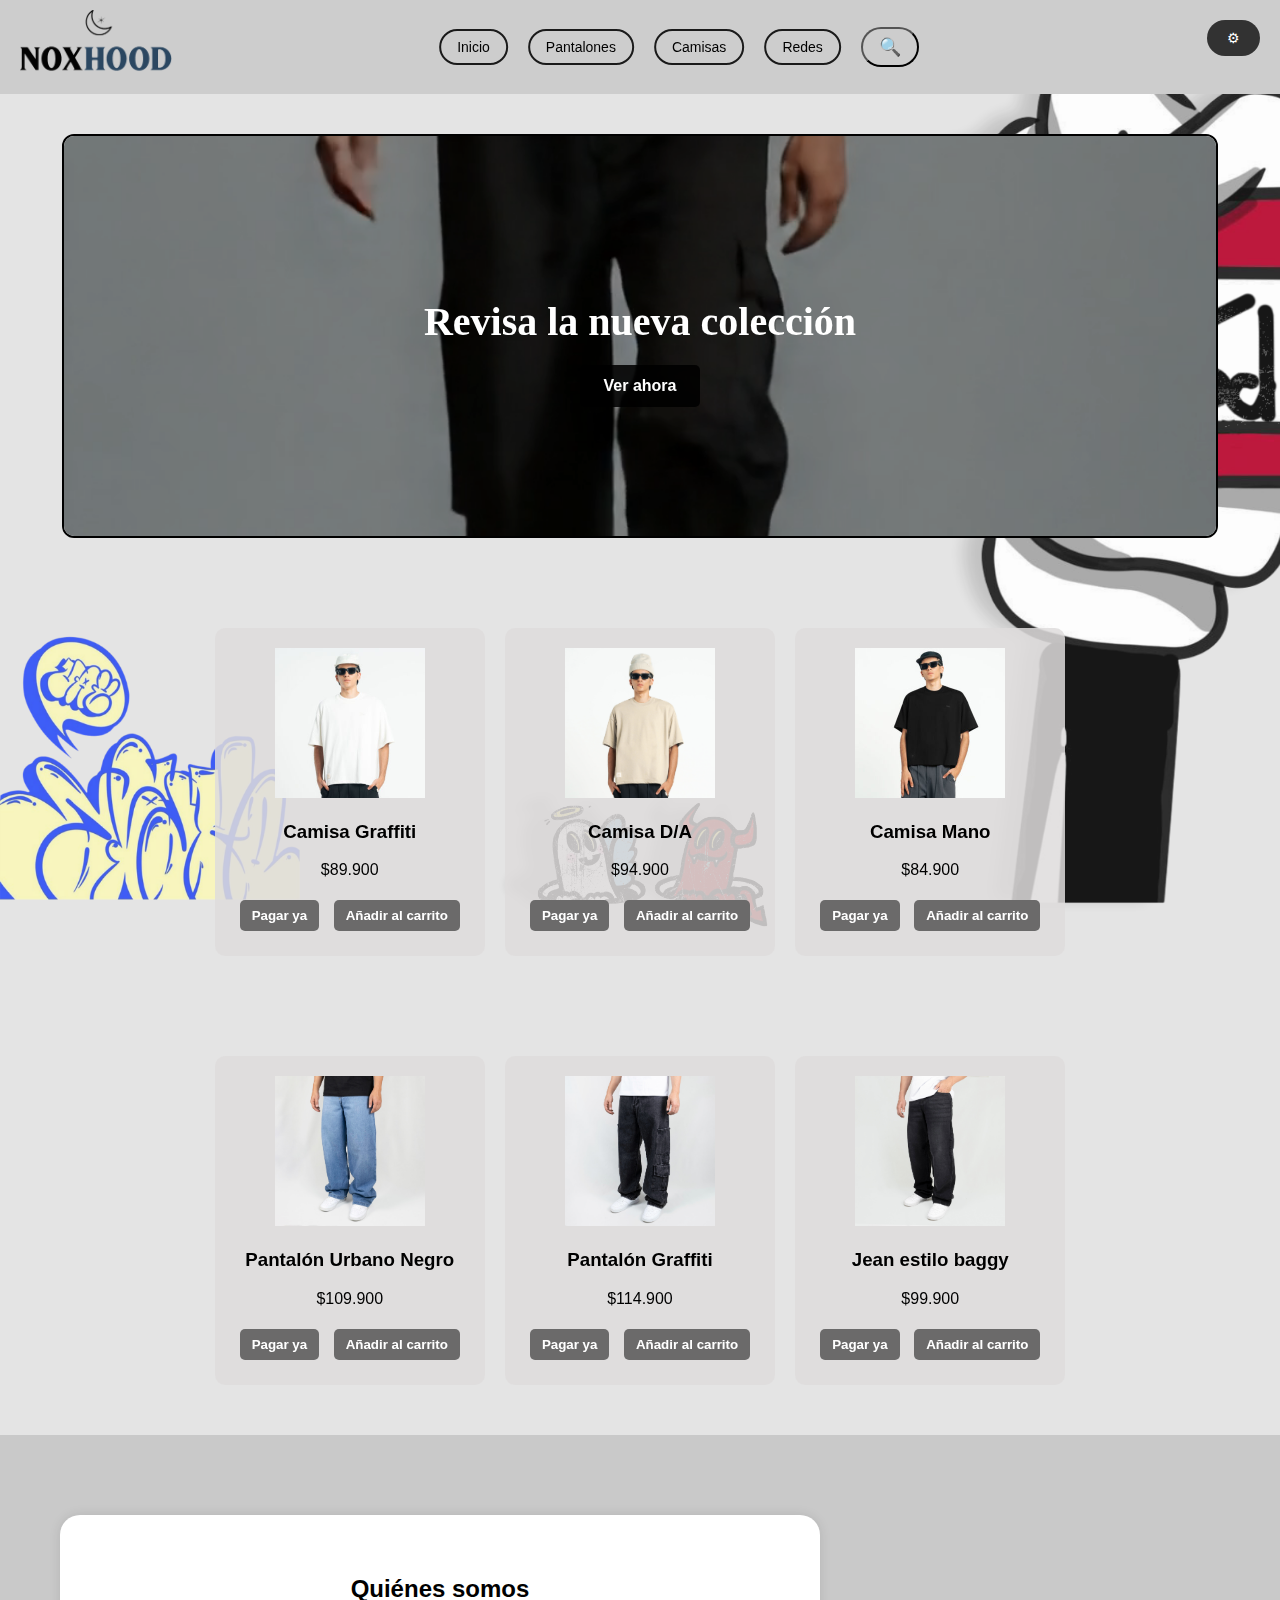
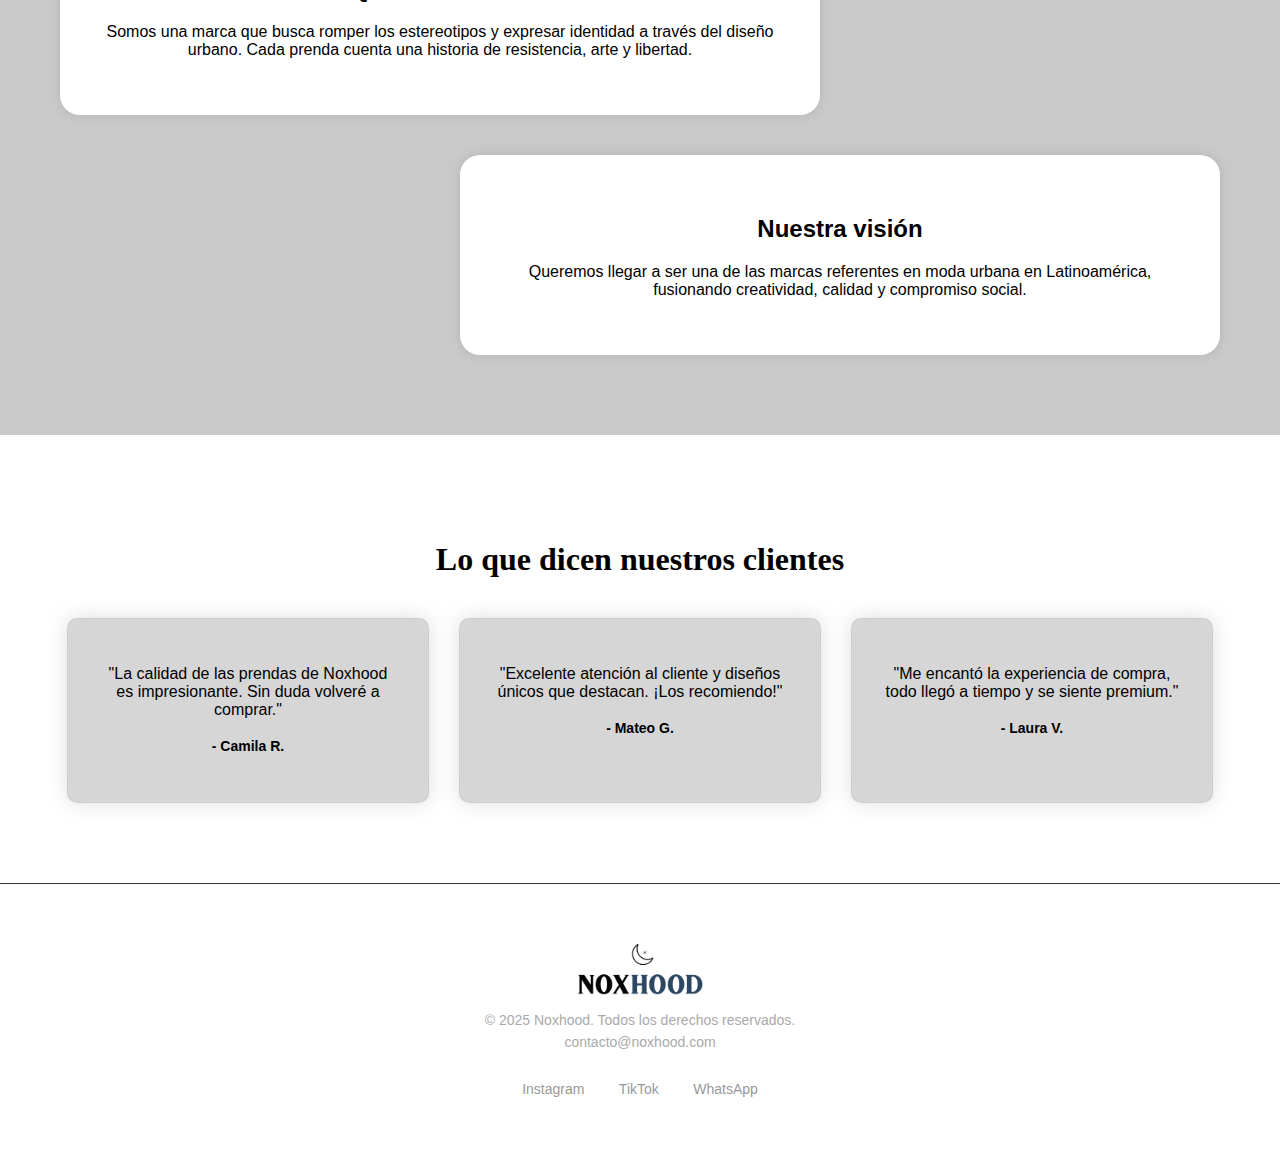
<file: index.html>
<!DOCTYPE html>
<html lang="es">
<head>
  <meta charset="UTF-8">
  <meta name="viewport" content="width=device-width, initial-scale=1.0">
  <title>Noxhood</title>
  <link rel="icon" href="Imagenes/Moon.png">
  <link rel="stylesheet" href="estilo_noxhood.css">
</head>
<body>

<header>
  <div class="logo-container">
    <img src="Imagenes/logo_oscuro.png" alt="Logo Noxhood" class="logo" id="logo-header">
  </div>

  <nav class="nav-buttons">
    <button onclick="location.href='index.html'">Inicio</button>
    <button onclick="location.href='pantalones.html'">Pantalones</button>
    <button onclick="location.href='camisas.html'">Camisas</button>
    <button onclick="location.href='redes.html'">Redes</button>
  </nav>

  <div class="header-right">
    <div class="search-box">
      <button class="search-toggle" aria-label="Buscar">🔍</button>
      <input type="text" placeholder="Search">
    </div>
  </div>

      <!-- Botón que abre el menú -->
    <div class="dropdown">
      <button class="dropdown-toggle">⚙</button>
      <div class="dropdown-menu">
        <div class="font-size-controls">
          <button id="increase-font">A+</button>
          <button id="decrease-font">A-</button>
        </div>
        <button id="modo-btn">🌙 Modo oscuro</button>
      </div>
</header>
<!-- Banner con video -->
    <section class="video-banner">
      <video autoplay muted loop playsinline>
        <source src="Videos/Video.mp4" type="video/mp4" />
        Tu navegador no soporta el video.
      </video>
      <div class="video-overlay">
        <h2>Revisa la nueva colección</h2>
        <a href="#productos" class="boton-negro">Ver ahora</a>
      </div>
    </section>

    <!-- Sección de camisas -->
    <section id="camisas" class="productos">
      <div class="producto">
        <img src="Imagenes/camisa1.jpg" alt="Camisa Graffiti">
        <h3>Camisa Graffiti</h3>
        <p>$89.900</p>
        <div class="botones">
          <button class="btn">Pagar ya</button>
          <button class="btn">Añadir al carrito</button>
        </div>
      </div>
      <div class="producto">
        <img src="Imagenes/camisa2.jpg" alt="Camisa D/A">
        <h3>Camisa D/A</h3>
        <p>$94.900</p>
        <div class="botones">
          <button class="btn">Pagar ya</button>
          <button class="btn">Añadir al carrito</button>
        </div>
      </div>
      <div class="producto">
        <img src="Imagenes/camisa3.jpg" alt="Camisa Mano">
        <h3>Camisa Mano</h3>
        <p>$84.900</p>
        <div class="botones">
          <button class="btn">Pagar ya</button>
          <button class="btn">Añadir al carrito</button>
        </div>
      </div>
    </section>

    <!-- Sección de pantalones -->
    <section id="pantalones" class="productos">
      <div class="producto">
        <img src="Imagenes/cargo1.jpg" alt="Pantalón Urbano Negro">
        <h3>Pantalón Urbano Negro</h3>
        <p>$109.900</p>
        <div class="botones">
          <button class="btn">Pagar ya</button>
          <button class="btn">Añadir al carrito</button>
        </div>
      </div>
      <div class="producto">
        <img src="Imagenes/cargo2.jpg" alt="Pantalón Graffiti">
        <h3>Pantalón Graffiti</h3>
        <p>$114.900</p>
        <div class="botones">
          <button class="btn">Pagar ya</button>
          <button class="btn">Añadir al carrito</button>
        </div>
      </div>
      <div class="producto">
        <img src="Imagenes/cargo3.jpg" alt="Pantalón Clásico Street">
        <h3>Jean estilo baggy</h3>
        <p>$99.900</p>
        <div class="botones">
          <button class="btn">Pagar ya</button>
          <button class="btn">Añadir al carrito</button>
        </div>
      </div>
    </section>

<!-- Imágenes de fondo -->
    <img src="Imagenes/grafiti.png" class="fondo-grafiti" alt="">
    <img src="Imagenes/diablo-angel.png" class="fondo-diablo" alt="">
    <img src="Imagenes/Mano_noxhood.png" class="fondo-mano" alt="">

     <!-- Sección "Quiénes somos y visión" -->
  <section class="quienes-somos">
    <div class="cuadro-info izquierda">
      <h2>Quiénes somos</h2>
      <p>Somos una marca que busca romper los estereotipos y expresar identidad a través del diseño urbano. Cada prenda cuenta una historia de resistencia, arte y libertad.</p>
    </div>

    <div class="cuadro-info derecha">
      <h2>Nuestra visión</h2>
      <p>Queremos llegar a ser una de las marcas referentes en moda urbana en Latinoamérica, fusionando creatividad, calidad y compromiso social.</p>
    </div>
  </section>

  <section class="testimonios">
      <h2>Lo que dicen nuestros clientes</h2>
      <div class="testimonios-contenedor">
        <div class="testimonio testimonio1">
          <p>"La calidad de las prendas de Noxhood es impresionante. Sin duda volveré a comprar."</p>
         <h4>- Camila R.</h4>
        </div>

        <div class="testimonio testimonio2">
          <p>"Excelente atención al cliente y diseños únicos que destacan. ¡Los recomiendo!"</p>
          <h4>- Mateo G.</h4>
      </div>

        <div class="testimonio testimonio3">
          <p>"Me encantó la experiencia de compra, todo llegó a tiempo y se siente premium."</p>
          <h4>- Laura V.</h4>
        </div>
      </div>
  </section>

  <footer class="footer-noxhood">

    <div class="footer-contenido">
      <img src="Imagenes/logo_oscuro.png" alt="Logo Noxhood" class="logo" id="logo-footer">
    </div>
    <div class="footer-info">
      <p>© 2025 Noxhood. Todos los derechos reservados.</p>
      <p>contacto@noxhood.com</p>
    </div>

    <div class="footer-redes">
      <a href="#">Instagram</a>
      <a href="#">TikTok</a>
      <a href="#">WhatsApp</a>
    </div>
  </footer>
</body>
<script src="script.js"></script>
</html>
</file>
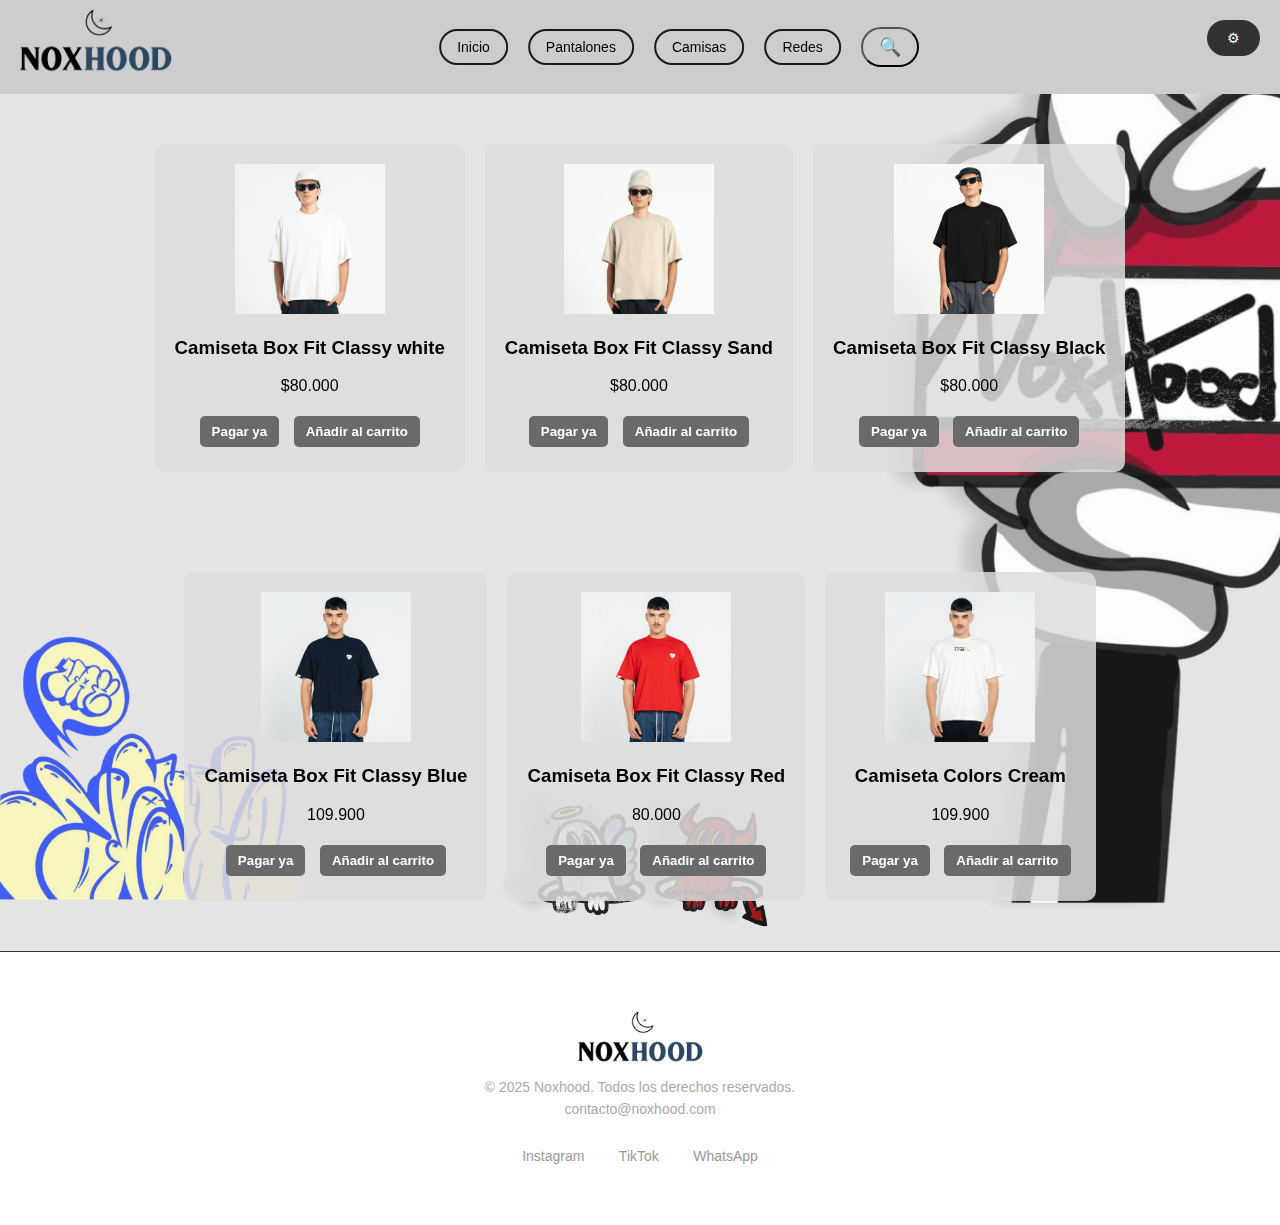
<file: Camisas.html>
<!DOCTYPE html>
<html lang="es">
<head>
    <meta charset="UTF-8">
    <meta name="viewport" content="width=device-width, initial-scale=1.0">
    <title>Pantalones - Noxhood</title>
    <link rel="icon" href="Imagenes/Moon.png">
    <link rel="stylesheet" href="estilo_noxhood.css">
</head>
<body>

    <!-- HEADER -->
<header>
  <div class="logo-container">
    <img src="Imagenes/logo_oscuro.png" alt="Logo Noxhood" class="logo" id="logo-header">
  </div>

  <nav class="nav-buttons">
        <button onclick="location.href='index.html'">Inicio</button>
    <button onclick="location.href='pantalones.html'">Pantalones</button>
    <button onclick="location.href='camisas.html'">Camisas</button>
    <button onclick="location.href='redes.html'">Redes</button>
  </nav>

  <div class="header-right">
    <div class="search-box">
      <button class="search-toggle" aria-label="Buscar">🔍</button>
      <input type="text" placeholder="Search">
    </div>
  </div>

    <!-- Botón que abre el menú -->
    <div class="dropdown">
      <button class="dropdown-toggle">⚙</button>
      <div class="dropdown-menu">
        <button id="modo-btn">🌙 Modo oscuro</button>
        <div class="font-size-controls">
          <button id="increase-font">A+</button>
          <button id="decrease-font">A-</button>
        </div>
      </div>
    </div>
  </div>
</header>

    <!-- CONTENIDO -->

    <section id="camisas" class="productos">
        <div class="producto">
            <img src="Imagenes/camisa1.jpg" alt="Camiseta Box Fit Classy">
            <h3>Camiseta Box Fit Classy white</h3>
            <p>$80.000</p>
            <div class="botones">
                <button class="btn">Pagar ya</button>
                <button class="btn">Añadir al carrito</button>
            </div>
        </div>
        <div class="producto">
            <img src="Imagenes/camisa2.jpg" alt="Pantalón Graffiti">
            <h3>Camiseta Box Fit Classy Sand</h3>
            <p>$80.000</p>
            <div class="botones">
                <button class="btn">Pagar ya</button>
                <button class="btn">Añadir al carrito</button>
            </div>
        </div>
        <div class="producto">
            <img src="Imagenes/camisa3.jpg" alt="Pantalón Clásico Street">
            <h3>Camiseta Box Fit Classy Black</h3>
            <p>$80.000</p>
            <div class="botones">
                <button class="btn">Pagar ya</button>
                <button class="btn">Añadir al carrito</button>
            </div>
        </div>
    </section>
    <section id="pantalones" class="productos">
        <div class="producto">
            <img src="Imagenes/camisa4.jpg" alt="Jean baggy prelavado">
            <h3>Camiseta Box Fit Classy Blue</h3>
            <p>109.900</p>
            <div class="botones">
                <button class="btn">Pagar ya</button>
                <button class="btn">Añadir al carrito</button>
            </div>
        </div>
        <div class="producto">
            <img src="Imagenes/camisa5.jpg" alt="Jean baggy prelavado">
            <h3>Camiseta Box Fit Classy Red </h3>
            <p>80.000</p>
            <div class="botones">
                <button class="btn">Pagar ya</button>
                <button class="btn">Añadir al carrito</button>
            </div>
        </div> 
        <div class="producto">
            <img src="Imagenes/camisa6.jpg" alt="Jean baggy azul">
            <h3>Camiseta Colors Cream</h3>
            <p>109.900</p>
            <div class="botones">
                <button class="btn">Pagar ya</button>
                <button class="btn">Añadir al carrito</button>
            </div>   
        </div>
    </section>

<!-- Imágenes de fondo -->
    <img src="Imagenes/grafiti.png" class="fondo-grafiti" alt="">
    <img src="Imagenes/diablo-angel.png" class="fondo-diablo" alt="">
    <img src="Imagenes/Mano_noxhood.png" class="fondo-mano" alt="">

   <footer class="footer-noxhood">
  <div class="footer-contenido">
     </div>
            <img src="Imagenes/logo_oscuro.png" alt="Logo Noxhood" class="logo" id="logo-footer">
        </div>
    <div class="footer-info">
      <p>© 2025 Noxhood. Todos los derechos reservados.</p>
      <p>contacto@noxhood.com</p>
    </div>
    
    <div class="footer-redes">
      <a href="#">Instagram</a>
      <a href="#">TikTok</a>
      <a href="#">WhatsApp</a>
    </div>
  </div>
</footer>
</body>
<script src="script.js"></script>
</html>
</file>
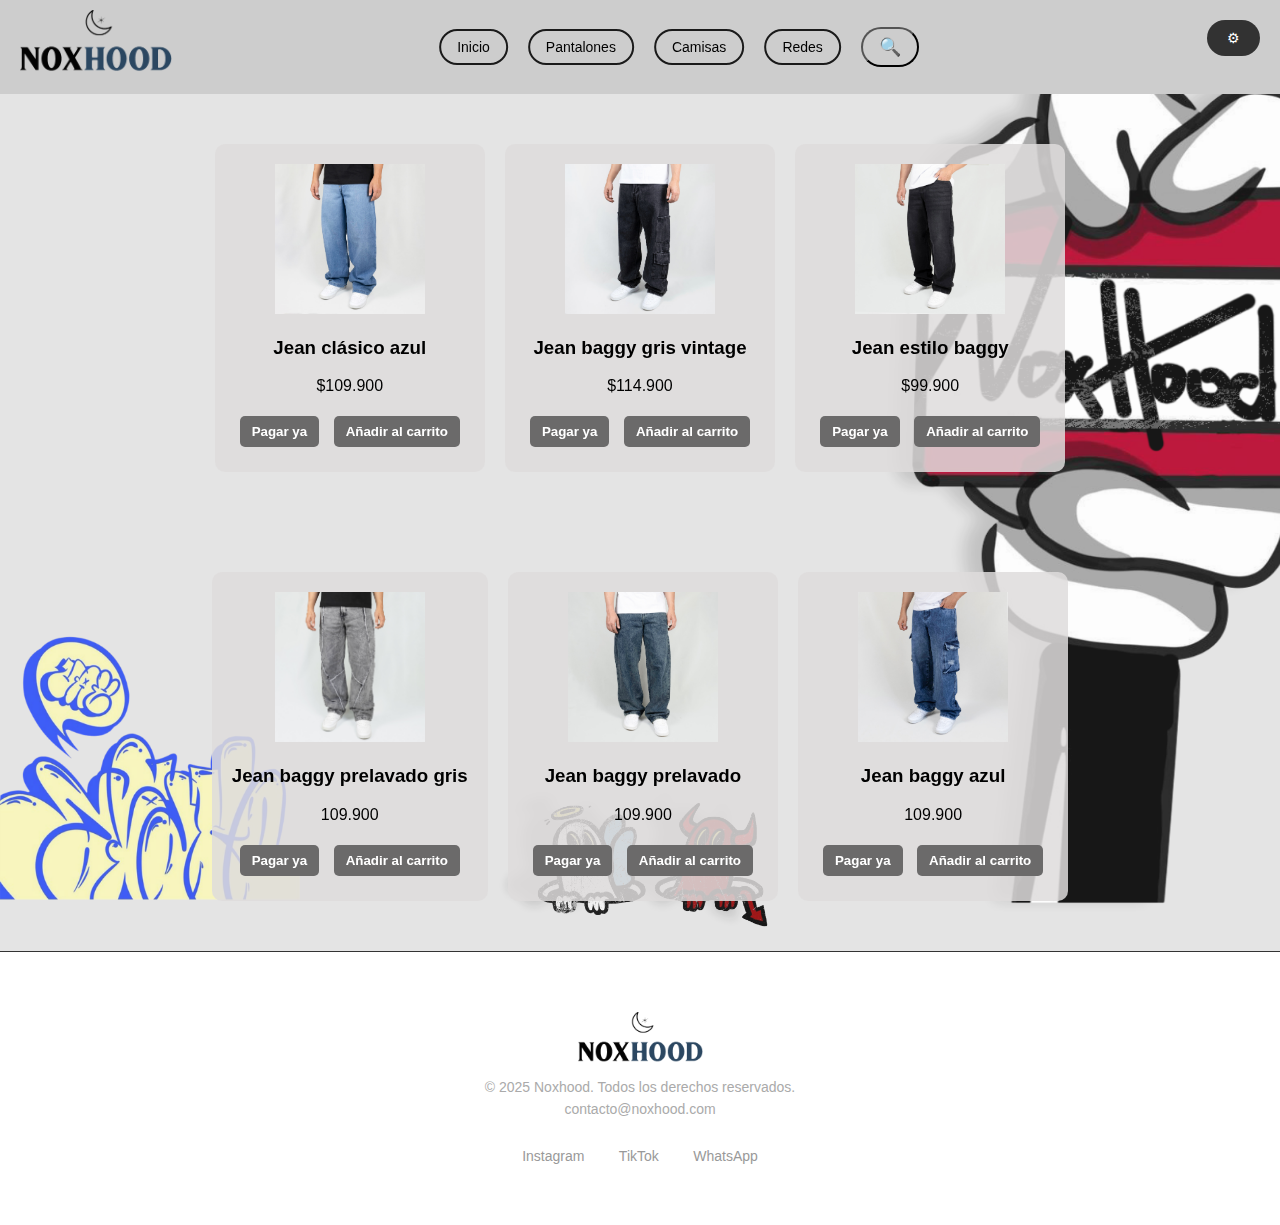
<file: Pantalones.html>
<!DOCTYPE html>
<html lang="es">
<head>
    <meta charset="UTF-8">
    <meta name="viewport" content="width=device-width, initial-scale=1.0">
    <title>Pantalones - Noxhood</title>
    <link rel="icon" href="Imagenes/Moon.png">
    <link rel="stylesheet" href="estilo_noxhood.css">
</head>
<body>

    <!-- HEADER -->
<header>
  <div class="logo-container">
    <img src="Imagenes/logo_oscuro.png" alt="Logo Noxhood" class="logo" id="logo-header">
  </div>

  <nav class="nav-buttons">
    <button onclick="location.href='index.html'">Inicio</button>
    <button onclick="location.href='pantalones.html'">Pantalones</button>
    <button onclick="location.href='camisas.html'">Camisas</button>
    <button onclick="location.href='redes.html'">Redes</button>
  </nav>

  <div class="header-right">
    <div class="search-box">
      <button class="search-toggle" aria-label="Buscar">🔍</button>
      <input type="text" placeholder="Search">
    </div>
  </div>

    <!-- Botón que abre el menú -->
    <div class="dropdown">
      <button class="dropdown-toggle">⚙</button>
      <div class="dropdown-menu">
        <button id="modo-btn">🌙 Modo oscuro</button>
        <div class="font-size-controls">
          <button id="increase-font">A+</button>
          <button id="decrease-font">A-</button>
        </div>
      </div>
    </div>
  </div>
</header>

    <!-- CONTENIDO -->
    <section id="pantalones" class="productos">
        <div class="producto">
            <img src="Imagenes/cargo1.jpg" alt="Pantalón Urbano Negro">
            <h3>Jean clásico azul</h3>
            <p>$109.900</p>
            <div class="botones">
                <button class="btn">Pagar ya</button>
                <button class="btn">Añadir al carrito</button>
            </div>
        </div>
        <div class="producto">
            <img src="Imagenes/cargo2.jpg" alt="Pantalón Graffiti">
            <h3>Jean baggy gris vintage</h3>
            <p>$114.900</p>
            <div class="botones">
                <button class="btn">Pagar ya</button>
                <button class="btn">Añadir al carrito</button>
            </div>
        </div>
        <div class="producto">
            <img src="Imagenes/cargo3.jpg" alt="Pantalón Clásico Street">
            <h3>Jean estilo baggy</h3>
            <p>$99.900</p>
            <div class="botones">
                <button class="btn">Pagar ya</button>
                <button class="btn">Añadir al carrito</button>
            </div>
        </div>
    </section>
    <section id="pantalones" class="productos">
        <div class="producto">
            <img src="Imagenes/cargo4.jpg" alt="Jean baggy prelavado">
            <h3>Jean baggy prelavado gris</h3>
            <p>109.900</p>
            <div class="botones">
                <button class="btn">Pagar ya</button>
                <button class="btn">Añadir al carrito</button>
            </div>
        </div>
        <div class="producto">
            <img src="Imagenes/cargo5.jpg" alt="Jean baggy prelavado">
            <h3>Jean baggy prelavado </h3>
            <p>109.900</p>
            <div class="botones">
                <button class="btn">Pagar ya</button>
                <button class="btn">Añadir al carrito</button>
            </div>
        </div> 
        <div class="producto">
            <img src="Imagenes/cargo6.jpg" alt="Jean baggy azul">
            <h3>Jean baggy azul</h3>
            <p>109.900</p>
            <div class="botones">
                <button class="btn">Pagar ya</button>
                <button class="btn">Añadir al carrito</button>
            </div>   
        </div>
    </section>

<!-- Imágenes de fondo -->
    <img src="Imagenes/grafiti.png" class="fondo-grafiti" alt="">
    <img src="Imagenes/diablo-angel.png" class="fondo-diablo" alt="">
    <img src="Imagenes/Mano_noxhood.png" class="fondo-mano" alt="">

   <footer class="footer-noxhood">
  <div class="footer-contenido">
     </div>
            <img src="Imagenes/logo_oscuro.png" alt="Logo Noxhood" class="logo" id="logo-footer">
        </div>
    <div class="footer-info">
      <p>© 2025 Noxhood. Todos los derechos reservados.</p>
      <p>contacto@noxhood.com</p>
    </div>
    
    <div class="footer-redes">
      <a href="#">Instagram</a>
      <a href="#">TikTok</a>
      <a href="#">WhatsApp</a>
    </div>
  </div>
</footer>
   

</body>
<script src="script.js"></script>
</html>
</file>
<file: estilo_noxhood.css>
body {
    font-family: 'Inter', sans-serif;
    margin: 0;
    padding: 0;
    background-color: rgb(228, 228, 228);
    color: black;
    position: relative;
    overflow-x: hidden;
    transition: background-color 0.3s ease, color 0.3s ease;
}

/* Modo oscuro */
body.modo-oscuro {
    background-color: #000000;
    color: white;
}

header {
    width: 100%;
    margin: 0;
    padding: 10px 20px;
    top: 0;
    left: 0;
    right: 0;
    background-color: rgb(205, 205, 205);
    display: flex;
    justify-content: space-between;
    align-items: center;
    z-index: 1000;
    box-sizing: border-box;
}

body.modo-oscuro header {
  background-color: #444;
}

.logo-container img {
    height: 70px;
}

.nav-buttons {
  position: absolute;
  left: 50%;
  transform: translateX(-50%);
  display: flex;
  gap: 20px;
}

.nav-buttons button {
  background-color: transparent;
  border: 2px solid #1a1a1a;
  padding: 8px 16px;
  border-radius: 25px;
  font-size: 14px;
  cursor: pointer;
  transition: all 0.3s;
}

.nav-buttons button:hover {
  background-color: #1a1a1a;
  color: white;
}

.search-box {
  display: flex;
  align-items: center;
  position: relative;
  left: 160%;
}

.search-toggle {
  background-color: transparent;
  background-color: transparent;
  border-radius: 25px;
  padding: 8px 16px;
  height: 40px;
  display: flex;
  align-items: center;
  justify-content: center;
  font-size: 18px;
  cursor: pointer;
  transition: background-color 0.3s ease; transform: 0.2s ease;
}

.search-toggle:hover {
  background-color: #1a1a1a;
  color: white;
}

.search-box input {
  width: 0;
  opacity: 0;
  padding: 10px 20px 10px 40px;
  border: 2px solid #1a1a1a;
  border-radius: 30px;
  font-size: 16px;
  margin-left: 10px;
  transition: width 0.4s ease, opacity 0.3s ease;
}

/* Cuando está activa */
.search-box.active input {
  width: 100px;
  opacity: 1;
  right: 100%;
}

/* ---- Modo Oscuro ---- */
body.modo-oscuro .search-toggle {
  border-color: #eee;
  color: #eee;
}

body.modo-oscuro .search-toggle:hover {
  background-color: #eee;
  color: #000;
}

body.modo-oscuro .search-box input {
  background-color: #2a2a2a;
  color: #fff;
  border-color: #fffbfb;
}

/*BOTON-OSCURO*/
#modo-btn {
  position: fixed;
  top: 18px;
  right: 20px;
  z-index: 9999;
  background-color: rgb(50, 50, 50);
  color: #fff;
  border: none;
  width: 200px;
  padding: 10px 20px;
  border-radius: 25px;
  font-size: 14px;
  cursor: pointer;
  font-family: 'Inter', sans-serif;
  transition: all 0.3s ease;
}

body.modo-oscuro #modo-btn {
  background-color: rgb(149, 148, 148);
}

#modo-btn:hover {
 transform: scale(1.05);
 background-color: #444;
}

nav a {
  margin: 0 10px;
  padding: 10px 20px;
  border: 1px solid black;
  border-radius: 8px;
  text-decoration: none;
  color: black;
  font-weight: 600;
  background-color: white;
  transition: background 0.3s;
}

nav a:hover {
  background-color: #ddd;

}

/* Menú desplegable */
.dropdown {
  position: flex;
  display: inline-block;
}

.dropdown-toggle {
  position: fixed;
  top: 20px;
  right: 20px;
  z-index: 9999;
  background-color: rgb(50, 50, 50);
  color: #fff;
  border: none;
  padding: 10px 20px;
  border-radius: 25px;
  font-size: 14px;
  cursor: pointer;
  font-family: 'Inter', sans-serif;
  transition: all 0.3s ease;
}

body.modo-oscuro .dropdown-toggle {
  background-color: rgb(149, 148, 148);
}

.dropdown-toggle:hover {
  background: #444;
  transform: scale(1.05);
}

body.modo-oscuro .dropdown-toggle:hover {
  background-color: rgb(149, 148, 148);
}

.dropdown-menu {
  display: none;
  position: absolute;
  right: 0;
  background: #111;
  min-width: 180px;
  border-radius: 5px;
  box-shadow: 0 2px 10px rgba(0,0,0,0.5);
  z-index: 1000;
}

.dropdown-menu button {
  background: none;
  color: white;
  padding: 10px;
  width: 17%;
  text-align: left;
  border: none;
  cursor: pointer;
  font-size: 15px;
  transition: background 0.3s ease;
}


.font-size-controls {
  position: fixed;
  transition: all 0.3s ease;
  justify-content: space-around;
  margin: 4px;
}

.font-size-controls button {
  position: flex;
  right: 10%;
  z-index: 9999;
  background-color: rgb(50, 50, 50);
  color: #fff;
  border: none;
  width: 40px;
  padding: 10px 10px;
  border-radius: 25px;
  font-size: 14px;
  cursor: pointer;
  font-family: 'Inter', sans-serif;
  transition: all 0.3s ease;
}

body.modo-oscuro .font-size-controls button {
  background-color: rgb(149, 148, 148);
}
.font-size-controls button:hover {
    transform: scale(1.05);
}

body.modo-oscuro .font-size-controls button:hover {
  background: #c1c1c1;
}

/* Mostrar menú al activar clase */
.dropdown.open .dropdown-menu {
  display: block;
}
/*Texto de bienvenida*/
.titulo-seccion {
  text-align: left; /* Cambiado a izquierda */
  margin: 60px 0 40px 8%; /* Empujado desde la izquierda */
  max-width: 600px; /* Para que no se extienda demasiado */
}

.subtitulo {
  font-family: 'Inter', sans-serif;
  font-size: 1.1rem;
  font-weight: 500;
  color: #555;
  margin-bottom: 10px;
  text-shadow: 1px 1px 4px rgba(0,0,0,0.2); /* Sombra ligera para visibilidad */
}

.titulo-principal {
  font-family: 'Playfair Display', serif;
  font-size: 2.8rem;
  font-weight: 700;
  color: #111;
  margin: 0;
  text-shadow: 2px 2px 6px rgba(0,0,0,0.25); /* Sombra más fuerte */
}

/* Modo oscuro */
body.modo-oscuro .subtitulo {
  color: #ccc;
}

body.modo-oscuro .titulo-principal {
  color: #fff;
}


/* Video banner */
.video-banner {
  position: relative;
  width: 90%;
  height: 400px;
  margin: 40px auto;
  border: 2px solid black;
  border-radius: 12px;
  overflow: hidden;
}

.video-banner video {
  width: 100%;
  height: 100%;
  object-fit: cover;
}

.video-overlay {
  position: absolute;
  top: 0;
  left: 0;
  width: 100%;
  height: 100%;
  background: rgba(0,0,0,0.4);
  display: flex;
  flex-direction: column;
  justify-content: center;
  align-items: center;
  color: white;
  text-align: center;
}

.video-overlay h2 {
  font-family: 'Playfair Display', serif;
  font-size: 2.5rem;
  margin-bottom: 20px;
}

.boton-negro {
  background-color: rgba(0, 0, 0, 0.873);
  color: white;
  padding: 12px 24px;
  border-radius: 5px;
  text-decoration: none;
  font-weight: bold;
  transition: background-color 0.3s;
}

.boton-negro:hover {
  background-color: #444;
}

/* Fondos fijos */
.fondo-grafiti,
.fondo-diablo,
.fondo-mano {
  position: fixed;
  z-index: -1;
  object-fit: contain;
  pointer-events: none;
  opacity: 0.9;
}

.fondo-grafiti {
  bottom: 0;
  left: 0;
  width: 300px;
  height: auto;
}

.fondo-diablo {
  bottom: 0;
  left: 50%;
  transform: translate(-56%, 24%);
  width: 297px;
  height: auto;
}

.fondo-mano {
  bottom: 0;
  right: 0;
  height: 123vh;
  width: auto;
  transform: translate(22%, 2%);
}

/* Productos */
.productos {
    display: flex;
    justify-content: center;
    gap: 20px;
    padding: 50px 20px;
}

.producto {
    background-color: rgba(222, 220, 220, 0.85);
    padding: 20px;
    border-radius: 10px;
    text-align: center;
    transition: transform 0.3s ease;
}

body.modo-oscuro .producto {
background-color: rgba(80, 79, 79, 0.801);
}

/* Efecto hover en productos */
.producto:hover {
    transform: scale(1.05);
}

.producto img {
    width: 150px;
    height: auto;
    transition: transform 0.3s ease;
}

.producto img:hover {
    transform: scale(1.05);
}

/* Botones */
.btn {
    background-color: rgb(107, 106, 106);
    color: rgb(255, 255, 255);
    padding: 8px 12px;
    margin: 5px;
    border: none;
    border-radius: 5px;
    font-weight: bold;
    cursor: pointer;
    transition: transform 0.3s ease, background-color 0.3s ease;
}

.btn:hover {
    transform: scale(1.05);
    background-color: #444;
}

/* Modo oscuro botones */
body.modo-oscuro .btn {
    background-color: white;
    color: black;
}

body.modo-oscuro .btn:hover {
    background-color: #aaaaaa75;
}

.quienes-somos {
  background-color: #c9c9c9;
  color: rgb(0, 0, 0);
  padding: 80px 20px;
  text-align: center;
  position: relative;
  z-index: 5;
  display: flex;
  flex-direction: column;
  gap: 40px;
  align-items: center;
}

body.modo-oscuro .quienes-somos {
  background-color: #444;
}

.cuadro-info {
  background-color: #ffffff;
  border-radius: 20px;
  padding: 40px 30px;
  max-width: 700px;
  width: 100%;
  box-shadow: 0 0 12px rgba(0, 0, 0, 0.1);
  transition: transform 0.3s ease;
}

body.modo-oscuro .cuadro-info {
  background-color: #2a2a2a;
  color: #fff;
}

/* Intercalado */
.cuadro-info.izquierda {
  align-self: flex-start;
  margin-left: 40px;
}

.cuadro-info.derecha {
  align-self: flex-end;
  margin-right: 40px;
}

/* Responsivo */
@media (max-width: 768px) {
  .cuadro-info.izquierda,
  .cuadro-info.derecha {
    align-self: center;
    margin: 0;
  }
}

.testimonios {
  background-color: white;
  color: rgb(0, 0, 0);
  padding: 80px 20px;
  text-align: center;
  z-index: 5;
  position: relative;
}

body.modo-oscuro .testimonios {
background-color: rgb(0, 0, 0);
color:rgb(255, 255, 255)
}
.testimonios h2 {
  font-size: 32px;
  margin-bottom: 40px;
  font-family: 'Playfair Display', serif;
}

.testimonios-contenedor {
  display: flex;
  flex-wrap: wrap;
  justify-content: center;
  gap: 30px;
}

.testimonio1 {
  background-color: #cccc;
  border: 1px solid #cccc;
  border-radius: 10px;
  padding: 30px;
  max-width: 300px;
  font-family: 'Inter', sans-serif;
  box-shadow: 0 0 20px rgba(109, 109, 109, 0.225);
}

body.modo-oscuro .testimonio1 {
    background-color: #434242;
  border: 1px solid #333;
}

.testimonio2 {
  background-color: #cccc;
  border: 1px solid #cccc;
  border-radius: 10px;
  padding: 30px;
  max-width: 300px;
  font-family: 'Inter', sans-serif;
  box-shadow: 0 0 20px rgba(109, 109, 109, 0.225);
}

body.modo-oscuro .testimonio2 {
    background-color: #434242;
  border: 1px solid #333;
}

.testimonio3 {
  background-color: #cccc;
  border: 1px solid #cccc;
  border-radius: 10px;
  padding: 30px;
  max-width: 300px;
  font-family: 'Inter', sans-serif;
  box-shadow: 0 0 20px rgba(109, 109, 109, 0.225);
}

body.modo-oscuro .testimonio3 {
    background-color: #434242;
  border: 1px solid #333;
}

.testimonio p {
  font-size: 16px;
  margin-bottom: 15px;
}

.testimonio h4 {
  font-size: 14px;
  color: #000000;
  font-weight: thigh;
}

body.modo-oscuro .testimonio h4 {
  color: #ffffff;
}

/* Footer */
.footer-noxhood {
  background-color: #ffffff; /* un poco más oscuro que el fondo negro */
  color: #e0e0e0;
  padding: 60px 20px;
  font-family: 'Inter', sans-serif;
  text-align: center;
  border-top: 1px solid #333;
  position: relative;
  z-index: 1;
}

.footer-noxhood .logo {
  width: 125px; /* o el tamaño que quieras */
  height: auto;
}

body.modo-oscuro .footer-noxhood {
  background-color: #1a1a1a;
  color: #ccc;
}

.footer-contenido {
  max-width: 1000px;
  margin: 0 auto;
}

.footer-logo {
  width: 100px;
  margin-bottom: 25px;
  opacity: 0.8;
}

.footer-info p {
  margin: 6px 0;
  font-size: 14px;
  color: #aaa;
}

.footer-redes {
  margin-top: 30px;
}

.footer-redes a {
  margin: 0 15px;
  text-decoration: none;
  color: #999;
  font-size: 14px;
  transition: color 0.3s ease;
}

body.modo-oscuro .footer-redes a {
  color: #aaa;
}

.footer-redes a:hover {
  color: #fff;
}

body.modo-oscuro .footer-redes a:hover {
  color: #fff;
}
</file>
